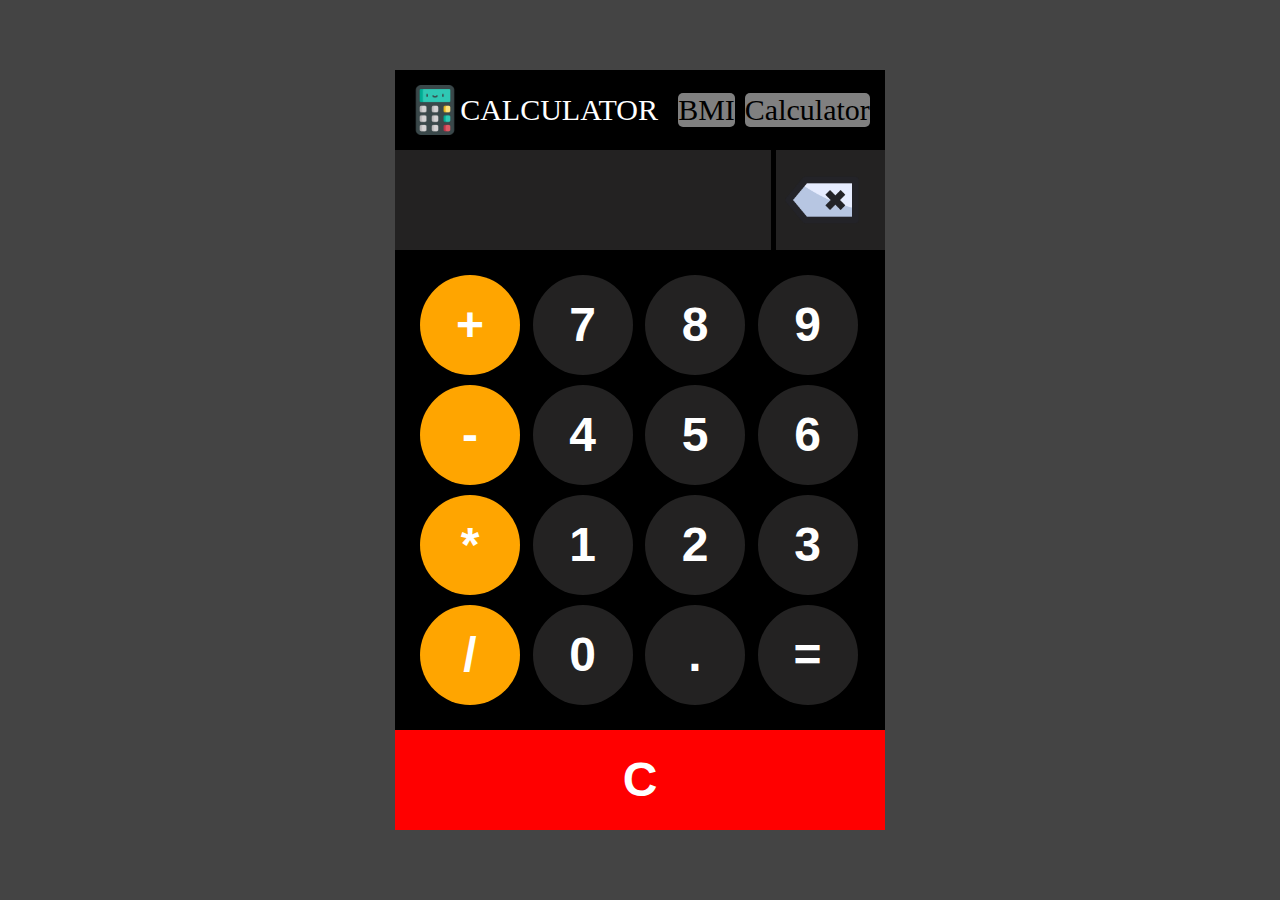
<file: index.html>
<!DOCTYPE html>
<html lang="en">
<head>
    <meta charset="UTF-8">
    <meta name="viewport" content="width=device-width, initial-scale=1.0">
    <title>Calculator</title>
    <link rel="stylesheet" href="./styles.css">
</head>
<body>
        <div class="Calculator">
            <div class="top">
                <div class="name"><img src="imgs/calculator.png" alt="bmi" width="50px" height="50ox"> CALCULATOR</div>
                <div class="options">
                    <div class="bmi"><a href="./bmi.html" style="text-decoration: none;color: black;">BMI</a></div>
                    <div class="calculator"><a href="./index.html" style="text-decoration: none;color: black;">Calculator</a></a></div>
                </div>
            </div>
            <div class="del">
                <input type="text" id="display" class="output" readonly>
                <button class="delete" onclick="delete_keys()"><img src="imgs/backspace.png" alt="Delete"></button>
            </div>
            <div class="keys">
                <button onclick="todisplay('+')" class="operator">+</button>
                <button onclick="todisplay('7')">7</button>
                <button onclick="todisplay('8')">8</button>
                <button onclick="todisplay('9')">9</button>
                <button onclick="todisplay('-')" class="operator">-</button>
                <button onclick="todisplay('4')">4</button>
                <button onclick="todisplay('5')">5</button>
                <button onclick="todisplay('6')">6</button>
                <button onclick="todisplay('*')" class="operator">*</button>
                <button onclick="todisplay('1')">1</button>
                <button onclick="todisplay('2')">2</button>
                <button onclick="todisplay('3')">3</button>
                <button onclick="todisplay('/')" class="operator">/</button>
                <button onclick="todisplay('0')">0</button>
                <button onclick="todisplay('.')">.</button>
                <button onclick="calc('=')">=</button>
            </div>
            <button onclick="clear_display()" class="clear">C</button>
        </div>
    <script src="./app.js"></script>
</body>
</html>
</file>
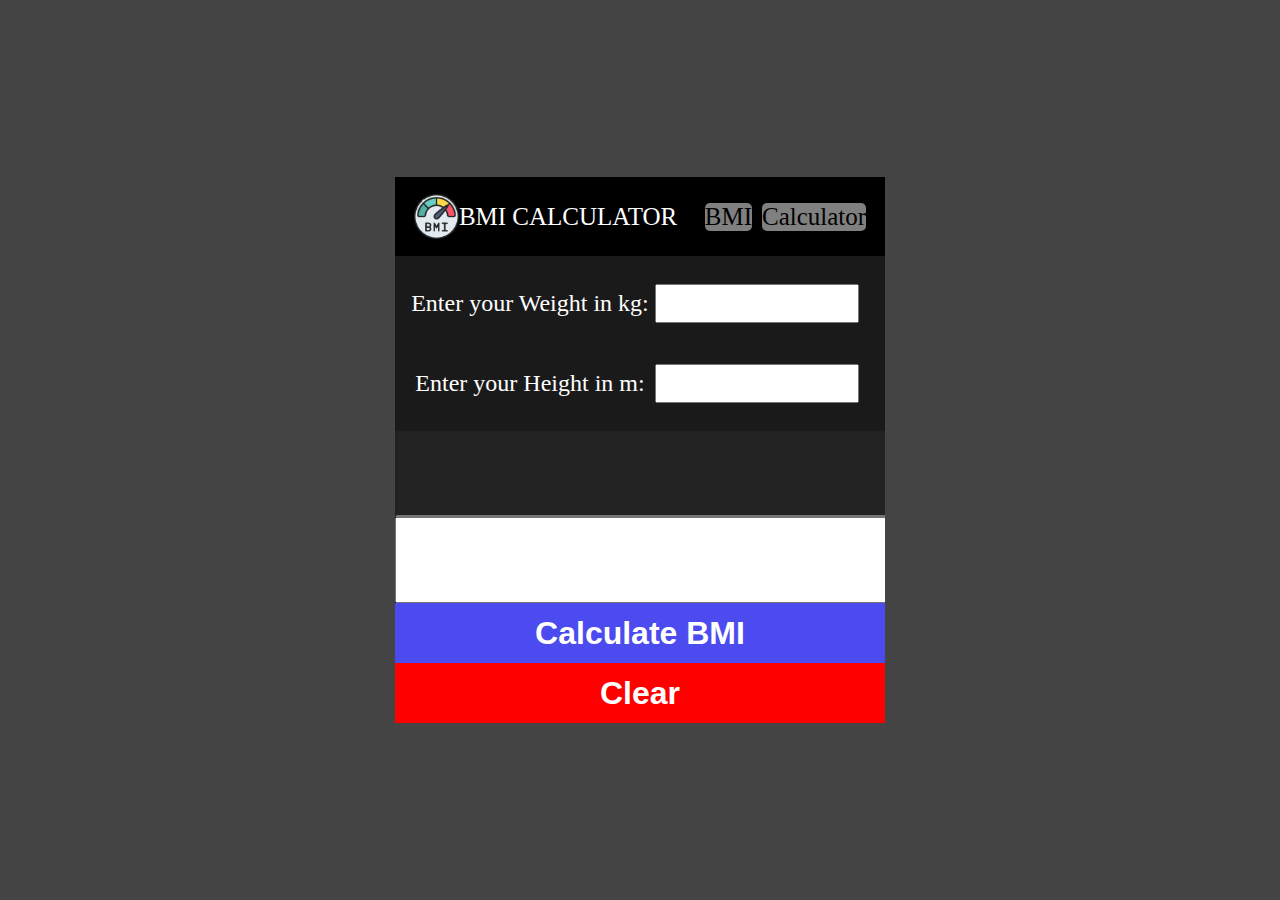
<file: bmi.html>
<!DOCTYPE html>
<html lang="en">
<head>
    <meta charset="UTF-8">
    <meta name="viewport" content="width=device-width, initial-scale=1.0">
    <title>BMI Calculator</title>
    <link rel="stylesheet" href="./bmi.css">
</head>
<body>
        <div class="Calculator">
            <div class="top">
                <div class="name"><img src="imgs/bmi.png" alt="bmi" width="45px" height="45px">BMI CALCULATOR</div>
                <div class="options">
                    <div class="bmi"><a href="./bmi.html" style="text-decoration: none;color: black;">BMI</a></div>
                    <div class="calculator"><a href="./index.html" style="text-decoration: none;color: black;">Calculator</a></div>
                </div>
            </div>
            <div class="inputs">
                <div class="weight">
                    <p class="kg" style="color: white;">Enter your Weight in kg:</p>
                    <input type="text" class="w" width="100px">
                </div>
                <div class="height">
                    <p class="m" style="color: white;">Enter your Height in m:  </p>
                    <input type="text" class="h" width="100px">
                </div>
            </div>
            <div class="main">
                <input type="text" readonly class="display_bmi">
                <input type="text" readonly class="range">
                <button class="calc" onclick="calc_bmi()">Calculate BMI</button>
                <button onclick="clear_display()" class="clear">Clear</button>
            </div>
        </div>
    <script src="./bmi.js"></script>
</body>
</html>
</file>
<file: styles.css>
button{
    width: 100px;
    height: 100px;
    border-radius: 50px;
    border: none;
    background-color: rgb(35, 34, 34);
    color: white;
    font-size: xxx-large;
    font-weight: bold;
    cursor: pointer;
}

.delete{
    border-radius: 0;
    width: 140px;
}

.delete img{
    width: 80px;
    height: 80px;
    display: flex;
    justify-content: center;
    align-items: center;
    padding: 0;
}

.del{
    display: flex;
    flex-direction: row;
    gap: 5px;
}

button.clear{
    border-radius: 0%;
    display: flex;
    align-items: center;
    width: 100%;
    justify-content: center;
    background-color: red;
}

button.operator:hover{
    background-color: rgb(254, 186, 61);
}

button.operator:active{
    background-color: rgb(251, 201, 108);
}

button.clear:hover{
    background-color: rgb(255, 91, 91);
}

button.clear:active{
    background-color: rgb(252, 136, 136);
}

button.operator{
    background-color: orange;
}

button:hover{
    background-color: rgb(67, 66, 66);
}

button:active{
    background-color: rgb(92, 91, 91);
}

.keys{
    display: grid;
    grid-template-columns: repeat(4,1fr);
    gap: 10px;
    padding: 25px;
}

.Calculator{
    background-color: black;
    max-width: 490px;
    overflow: hidden;
    border: 5px;
    padding: -10px;
}

.Calculator.keys{
    display: flex;
    justify-content: center;
    align-items: center;
}

.output{
    width: 100%;
    padding: -10px;
    font-size: 5rem;
    border: none;
    background-color: rgb(35, 34, 34);
    color: white;
    display: flex;
    justify-content: flex-end;
    align-items: center;
    text-align: right;
}

.bmi{
    background-color: gray;
    font-size: 30px;
    border-radius: 5px;
}

.calculator{
    background-color: gray;
    font-size: 30px;
    border-radius: 5px;
}

.name{
    color: white;
    display: flex;
    justify-content: flex-start;
    font-size: 30px;
    align-items: center;
}

.options{
    display: flex;
    flex-direction: row;
    justify-content: center;
    gap: 10px;
}

.top{
    display: flex;
    flex-direction: row;
    justify-content: space-around;
    gap: 2%;
    align-items: center;
    margin: 2%;

}

.top{
    padding: 0;
    height: 60px;
}

body{
    display: flex;
    justify-content: center;
    align-items: center;
    height: 100vh;
    margin: 0;
    background-color: rgb(68, 68, 68);
}
</file>
<file: bmi.css>
.weight{
    display: flex;
    text-align: center;
    align-items: center;
    flex-direction: row;
    padding: 0;
}

.w{
    font-size: 30px;
    padding: 0;
    height: 35px;
    width: 200px;
    text-align: center;
}

.h{
    font-size: 30px;
    padding: 0;
    height: 35px;
    width: 200px;
    text-align: center;
}

.height{
    display: flex;
    text-align: center;
    align-items: center;
    flex-direction: row;
    padding: 0;
}

.kg{
    width: 250px;
    font-size: x-large;
}

.m{
    width: 250px;
    font-size: x-large;
}

.inputs{
    background-color: rgb(27, 26, 26);
    padding: 10px;
    display: flex;
    flex-direction: column;
    gap: 5px;
}

.display_bmi{
    width: 100%;
    height: 80px;
    background-color: rgb(35, 34, 34);
    color: white;
    display: flex;
    text-align: center;
    justify-content: center;
    align-items: center;
    font-size: 40px;
}

.range{
    width: 100%;
    height: 80px;
    display: flex;
    justify-content: center;
    text-align: center;
    align-items: center;
    font-size: 40px;
}

.main{
    display: flex;
    flex-direction: column;
}



button{
    border: none;
    color: white;
    font-size: xx-large;
    font-weight: bold;
    cursor: pointer;
}

button.calc{
    width: 100%;
    background-color: rgb(75, 75, 240);
    display: flex;
    justify-content: center;
    align-items: center;
    height: 60px;
}

button.clear{
    border-radius: 0%;
    display: flex;
    align-items: center;
    width: 100%;
    justify-content: center;
    background-color: red;
    height: 60px;
}

.Calculator{
    background-color: black;
    max-width: 490px;
    overflow: hidden;
    border: 5px;
    padding: -10px;
}


.output{
    width: 100%;
    padding: -10px;
    font-size: 5rem;
    border: none;
    background-color: rgb(35, 34, 34);
    color: white;
    display: flex;
    justify-content: flex-end;
    align-items: center;
    text-align: right;
}

.bmi{
    background-color: gray;
    font-size: 25px;
    border-radius: 5px;
}

.calculator{
    background-color: gray;
    font-size: 25px;
    border-radius: 5px;
}

.name{
    color: white;
    display: flex;
    justify-content: flex-start;
    font-size: 25px;
    align-items: center;
}

.options{
    display: flex;
    flex-direction: row;
    justify-content: center;
    gap: 10px;
}

.top{
    display: flex;
    flex-direction: row;
    justify-content: space-around;
    gap: 2%;
    align-items: center;
    margin: 2%;
    padding: 0;
    height: 60px;
}

body{
    display: flex;
    justify-content: center;
    align-items: center;
    height: 100vh;
    margin: 0;
    background-color: rgb(68, 68, 68);
}
</file>
